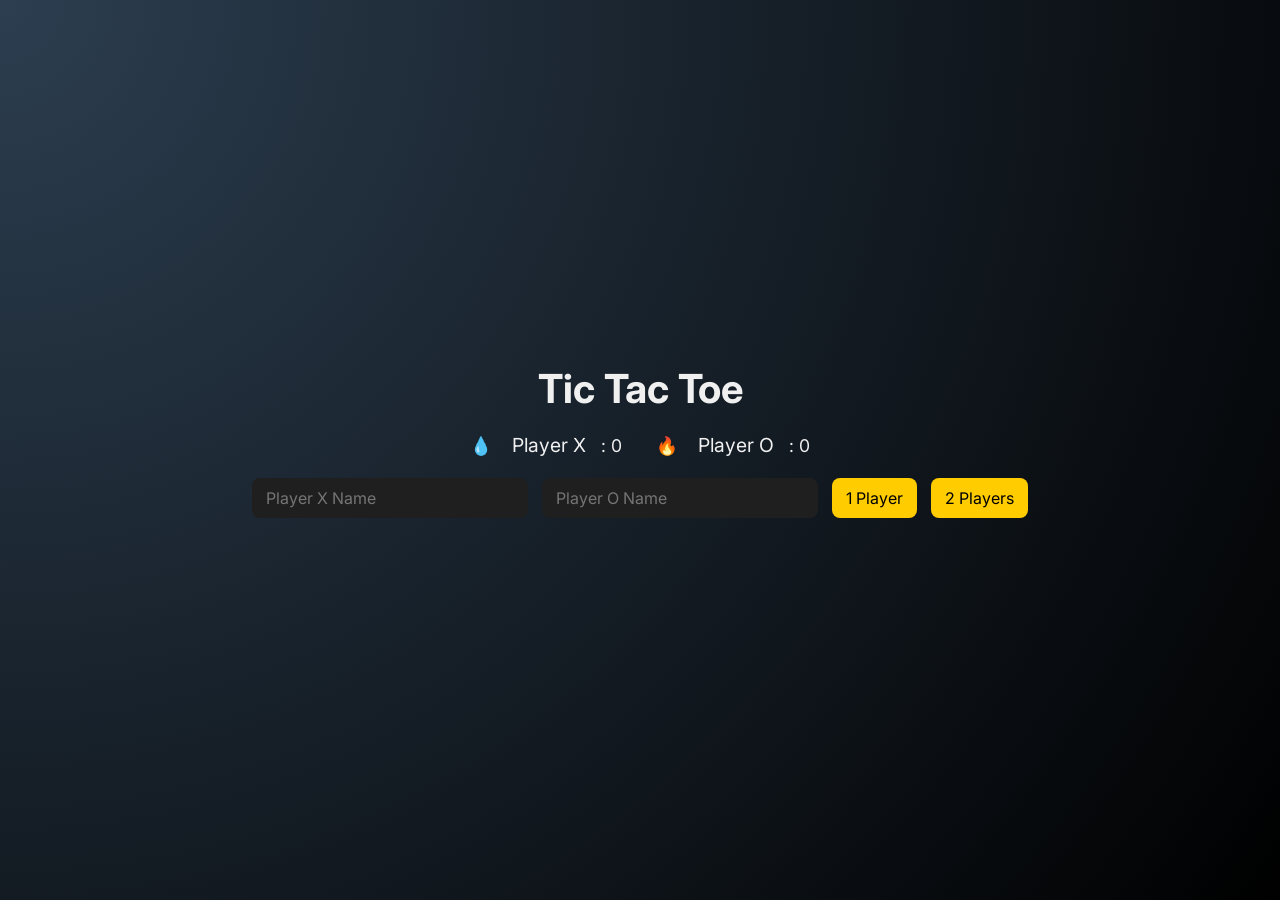
<file: index.html>
<!DOCTYPE html>
<html lang="en">
<head>
  <meta charset="UTF-8" />
  <meta name="viewport" content="width=device-width, initial-scale=1.0" />
  <title>Modern Tic Tac Toe</title>

  <!-- Google Font -->
  <link href="https://fonts.googleapis.com/css2?family=Inter:wght@500;700&display=swap" rel="stylesheet"/>

  <!-- CSS -->
  <link rel="stylesheet" href="style.css" />
</head>

<body>

      <!-- Game Title -->
    <h1>Tic Tac Toe</h1>

    <!-- Scoreboard displaying player names and scores -->
    <div class="score-board">
      <span id="scoreX">💧 <span id="nameX">Player X</span>: 0</span>
      <span id="scoreO">🔥 <span id="nameO">Player O</span>: 0</span>
    </div>

    <!-- Controls for entering player names and selecting game mode -->
    <div class="controls">
      <input type="text" id="playerX" placeholder="Player X Name" />
      <input type="text" id="playerO" placeholder="Player O Name" />
      <button onclick="startGame('1')">1 Player</button>
      <!-- Single-player mode -->
      <button onclick="startGame('2')">2 Players</button>
      <!-- Two-player mode -->
    </div>

    <!-- Game board grid container (filled dynamically with JS) -->
    <div class="board" id="board"></div>

    <!-- Popup shown when someone wins or game ends -->
    <div id="popup" class="popup" style="display: none">
      <h2 id="winnerMessage"></h2>
      <!-- Displays winner or draw message -->
      <button onclick="resetGame()">Continue</button>
      <!-- Restart game -->
      <button onclick="exitGame()">Exit</button>
      <!-- End game -->
    </div>


  <!-- JS -->
  <script src="script.js"></script>

</body>
</html>
</file>
<file: style.css>
/* Apply box-sizing to all elements and set default font */
      * {
        box-sizing: border-box;
        font-family: "Inter", sans-serif;
      }

      /* Body styling with centered layout and gradient background */
      body {
        background: radial-gradient(circle at top left, #2c3e50, #000);
        color: #f0f0f0;
        display: flex;
        flex-direction: column;
        align-items: center;
        justify-content: center;
        height: 100vh;
        margin: 0;
        overflow: hidden;
      }

      /* Main title */
      h1 {
        font-size: 2.5em;
        margin-bottom: 0.5em;
      }

      /* Scoreboard container */
      .score-board {
        margin-bottom: 1em;
      }

      /* Score text inside scoreboard */
      .score-board span {
        margin: 0 15px;
        font-size: 1.1em;
      }

      /* Controls section (input + buttons) */
      .controls {
        margin-bottom: 20px;
      }

      /* Inputs and buttons style */
      .controls input,
      .controls button {
        padding: 10px 14px;
        margin: 5px;
        border: none;
        border-radius: 8px;
        font-size: 1em;
      }

      /* Input field style */
      .controls input {
        background: #1f1f1f;
        color: #fff;
      }

      /* Buttons style */
      .controls button {
        background: #ffcc00;
        color: #000;
        cursor: pointer;
        transition: all 0.3s ease;
      }

      /* Button hover effect */
      .controls button:hover {
        transform: scale(1.1);
        box-shadow: 0 0 12px #ffd700b3;
      }

      /* Game board grid (3x3 layout) */
      .board {
        position: relative;
        display: grid;
        grid-template-columns: repeat(3, 100px);
        gap: 10px;
        margin-bottom: 20px;
      }

      /* Each cell in the board */
      .cell {
        background: rgba(255, 255, 255, 0.05);
        width: 100px;
        height: 100px;
        display: flex;
        align-items: center;
        justify-content: center;
        font-size: 2.5em;
        border-radius: 12px;
        cursor: pointer;
        transition: all 0.2s ease;
        box-shadow: inset 0 0 10px #00000088;
      }

      /* Cell hover effect */
      .cell:hover {
        background: rgba(255, 255, 255, 0.1);
        transform: scale(1.05);
      }

      /* Line animation when player wins */
      .win-line {
        position: absolute;
        height: 6px;
        background: #00ffcc;
        transform-origin: left center;
        animation: drawLine 0.5s ease forwards;
        border-radius: 4px;
        box-shadow: 0 0 10px #00ffccaa;
        z-index: 10;
      }

      /* Win line drawing animation */
      @keyframes drawLine {
        from {
          width: 0;
        }
        to {
          width: 100%;
        }
      }

      /* Popup for game result (win/draw) */
      .popup {
        position: absolute;
        top: 20%;
        background: rgba(0, 0, 0, 0.85);
        padding: 20px;
        border-radius: 12px;
        box-shadow: 0 10px 25px rgba(255, 255, 255, 0.15);
        text-align: center;
        animation: fadeIn 0.4s ease forwards;
      }

      /* Fade-in animation for popup */
      @keyframes fadeIn {
        from {
          opacity: 0;
          transform: scale(0.9);
        }
        to {
          opacity: 1;
          transform: scale(1);
        }
      }

      /* Confetti particle style */
      .confetti {
        position: absolute;
        width: 8px;
        height: 8px;
        border-radius: 50%;
        animation: confettiFall 2.5s ease-out forwards;
      }

      /* Confetti falling animation */
      @keyframes confettiFall {
        0% {
          transform: translateY(0) rotate(0deg);
          opacity: 1;
        }
        100% {
          transform: translateY(600px) rotate(720deg);
          opacity: 0;
        }
      }

      /* ===== 📱 Mobile Responsiveness ===== */
@media (max-width: 768px) {
  body {
    padding: 20px 10px;
    height: auto;
    overflow-y: auto;
    justify-content: flex-start;
  }

  h1 {
    font-size: 2rem;
    text-align: center;
  }

  .score-board span {
    display: block;
    margin: 8px 0;
    font-size: 1em;
    text-align: center;
  }

  .controls {
    display: flex;
    flex-direction: column;
    align-items: center;
    width: 100%;
  }

  .controls input,
  .controls button {
    width: 90%;
    max-width: 300px;
    font-size: 1rem;
  }

  .board {
    grid-template-columns: repeat(3, 80px);
    gap: 8px;
  }

  .cell {
    width: 80px;
    height: 80px;
    font-size: 2em;
  }

  .popup {
    width: 90%;
    padding: 15px;
  }

  .popup h2 {
    font-size: 1.2rem;
  }

  .popup button {
    width: 100%;
    margin-top: 10px;
  }
}
</file>
